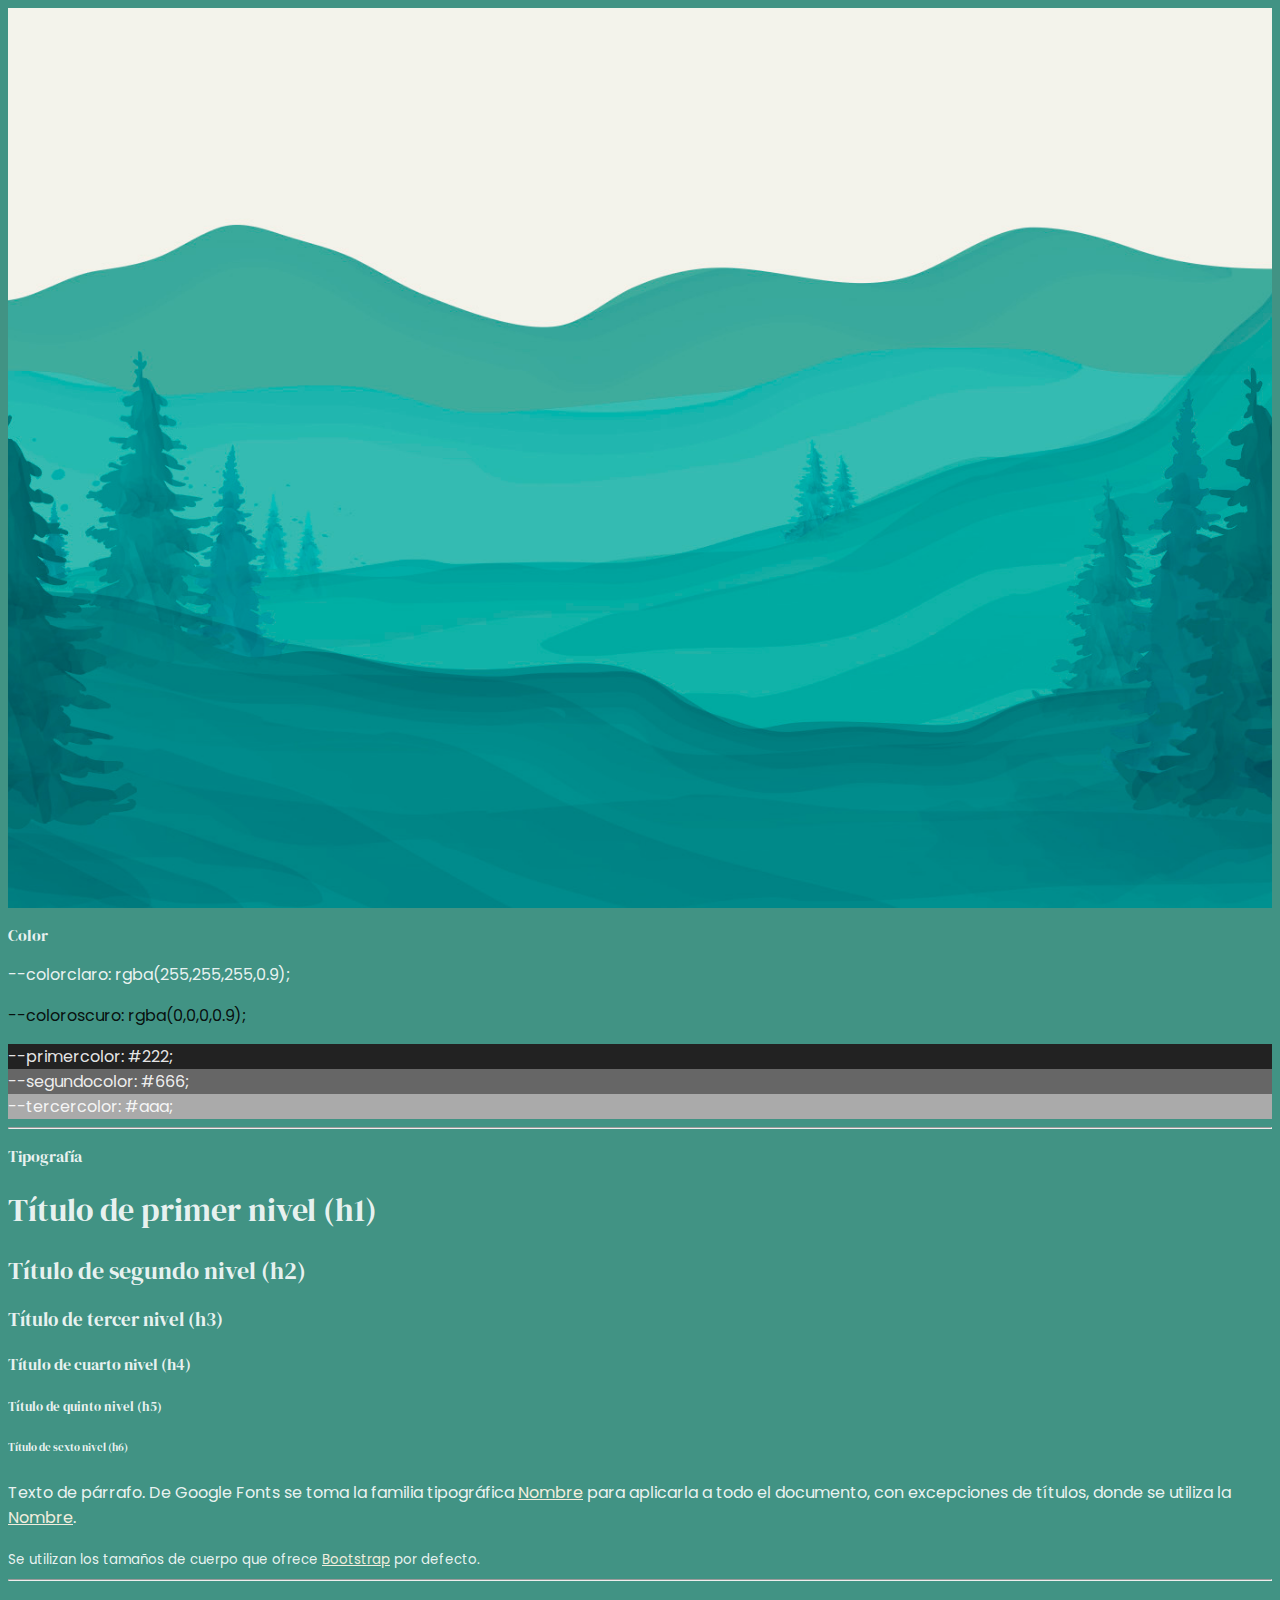
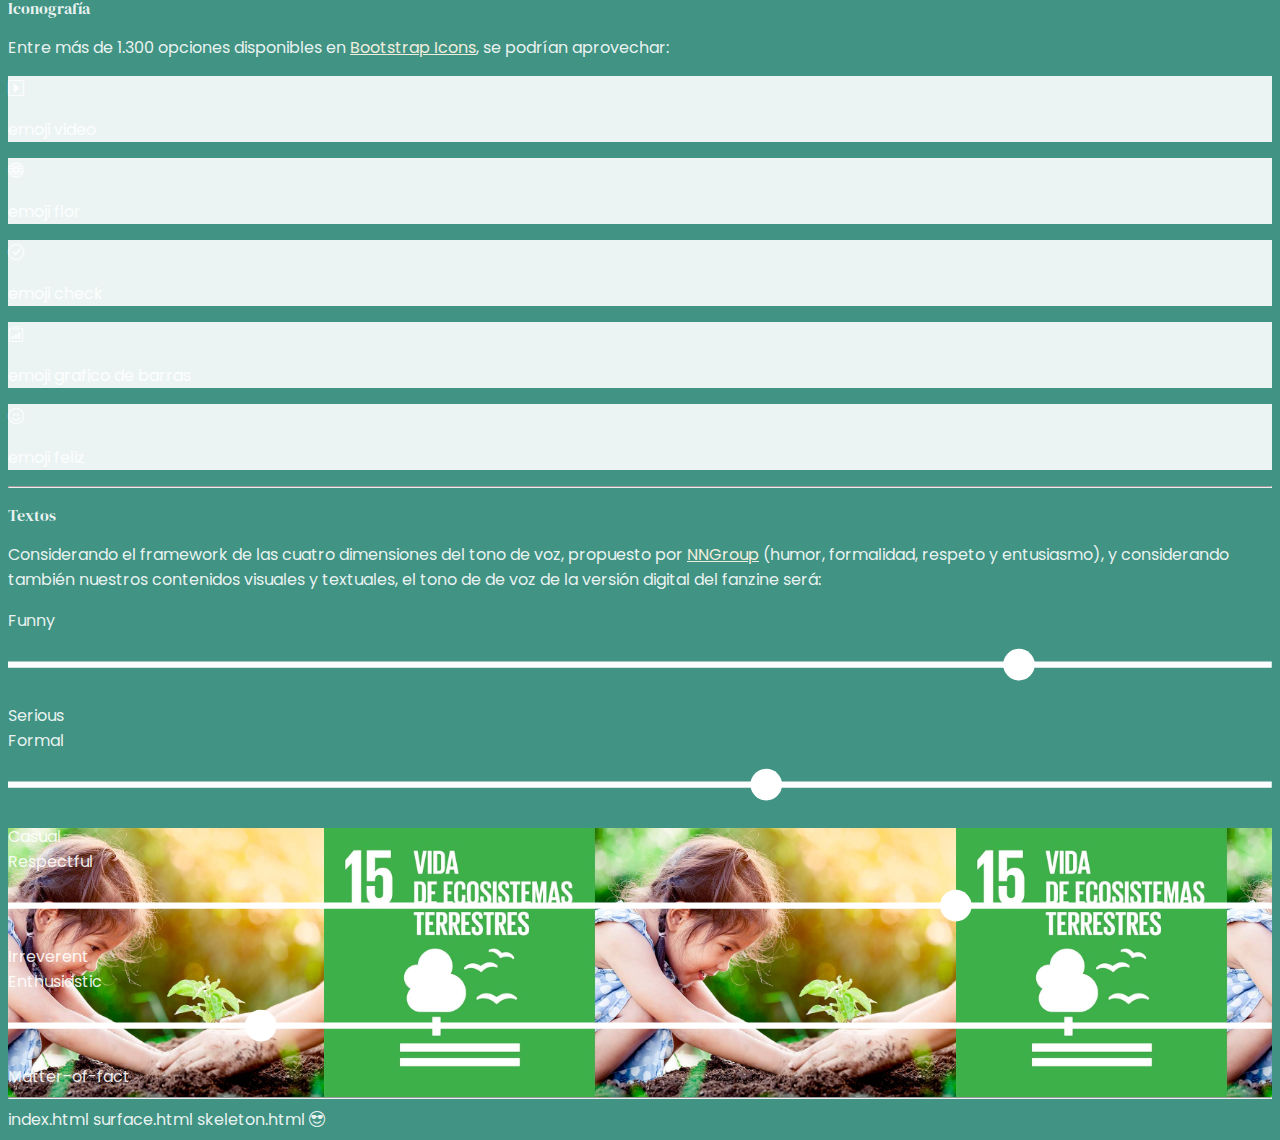
<file: plantilla/surface.html>
<!DOCTYPE html>
<html lang="es">
    <head>
        <meta charset="utf-8" />
        <meta name="viewport" content="width=device-width, initial-scale=1, shrink-to-fit=no" />
        <!--ESTE ES EL ESTILO CSS DE BOOTSTRAP-->
        <link href="https://cdn.jsdelivr.net/npm/bootstrap@5.0.2/dist/css/bootstrap.min.css" rel="stylesheet" integrity="sha384-EVSTQN3/azprG1Anm3QDgpJLIm9Nao0Yz1ztcQTwFspd3yD65VohhpuuCOmLASjC" crossorigin="anonymous" />
        <!--ESTE ES EL ESTILO CSS DE BOOTSTRAP ICONS-->
        <link rel="stylesheet" href="https://cdn.jsdelivr.net/npm/bootstrap-icons@1.5.0/font/bootstrap-icons.css" />
        <!--ESTE ES EL ESTILO CSS PROPIO-->
        <link rel="stylesheet" href="style.css" />
        <!--CAMBIEN EL TÍTULO QUE SIGUE-->
        <title>VIDA DE ECOSISTEMAS TERRESTRESt</title>
    </head>
    <body>
        <header>
            <div class="container">
                <div class="row h-100">
                    <div class="col-12 text-center my-auto"></div>
                </div>
            </div>
        </header>
        <main role="main" class="py-5">
            <article id="colores">
                <div class="container">
                    <div class="row">
                        <div class="col-10 col-sm-8 mx-auto">
                            <p class="lead">Color</p>
                            <p><span style="color: rgba(255, 255, 255, 0.9);"> --colorclaro: rgba(255,255,255,0.9);</span></p>
                            <p><span style="color: rgba(0, 0, 0, 0.9);"> --coloroscuro: rgba(0,0,0,0.9);</span></p>
                            <div class="alert shadow-sm" role="alert" style="background: #222;">--primercolor: #222;</div>
                            <div class="alert shadow-sm" role="alert" style="background: #666;">--segundocolor: #666;</div>
                            <div class="alert shadow-sm" role="alert" style="background: #aaa;">--tercercolor: #aaa;</div>
                            <hr class="my-5" />
                        </div>
                    </div>
                </div>
            </article>
            <article id="tipografia">
                <div class="container">
                    <div class="row">
                        <div class="col-10 col-sm-8 mx-auto">
                            <p class="lead">Tipografía</p>
                            <h1 class="my-3">Título de primer nivel (h1)</h1>
                            <h2 class="my-3">Título de segundo nivel (h2)</h2>
                            <h3 class="my-3">Título de tercer nivel (h3)</h3>
                            <h4 class="my-3">Título de cuarto nivel (h4)</h4>
                            <h5 class="my-3">Título de quinto nivel (h5)</h5>
                            <h6 class="my-3">Título de sexto nivel (h6)</h6>
                            <p class="my-3">
                                Texto de párrafo. De Google Fonts se toma la familia tipográfica <a href="#">Nombre</a> para aplicarla a todo el documento, con excepciones de títulos, donde se utiliza la <a href="#">Nombre</a>.
                            </p>
                            <small>Se utilizan los tamaños de cuerpo que ofrece <a href="https://getbootstrap.com/">Bootstrap</a> por defecto.</small>
                            <hr class="my-5" />
                        </div>
                    </div>
                </div>
            </article>
            <article id="iconografia">
                <div class="container">
                    <div class="row">
                        <div class="col-10 col-sm-8 mx-auto">
                            <p class="lead">Iconografía</p>
                            <p class="my-3">Entre más de 1.300 opciones disponibles en <a href="https://icons.getbootstrap.com/">Bootstrap Icons</a>, se podrían aprovechar:</p>
                            <div class="row mb-5">
                                <!-- icono 1 -->
                                <div class="col-6 col-sm-4 col-md-3 col-lg-2">
                                    <div class="card text-center text-dark bg-light shadow-sm pt-3 pb-1 mb-4">
                                        <i class="bi bi-caret-right-square"></i>
                                        <p class="small">emoji video</p>
                                    </div>
                                </div>
                                <!-- icono 2 -->
                                <div class="col-6 col-sm-4 col-md-3 col-lg-2">
                                    <div class="card text-center text-dark bg-light shadow-sm pt-3 pb-1 mb-4">
                                        <i class="bi bi-flower1"></i>
                                        <p class="small">emoji flor</p>
                                    </div>
                                </div>
                                <!-- icono 3 -->
                                <div class="col-6 col-sm-4 col-md-3 col-lg-2">
                                    <div class="card text-center text-dark bg-light shadow-sm pt-3 pb-1 mb-4">
                                        <i class="bi bi-check-circle"></i>
                                        <p class="small">emoji check</p>
                                    </div>
                                </div>
                                <!-- icono 4 -->
                                <div class="col-6 col-sm-4 col-md-3 col-lg-2">
                                    <div class="card text-center text-dark bg-light shadow-sm pt-3 pb-1 mb-4">
                                        <i class="bi bi-clipboard-data"></i>
                                        <p class="small">emoji grafico de barras</p>
                                    </div>
                                </div>
                                <!-- icono 5 -->
                                <div class="col-6 col-sm-4 col-md-3 col-lg-2">
                                    <div class="card text-center text-dark bg-light shadow-sm pt-3 pb-1 mb-4">
                                        <i class="bi bi-emoji-smile"></i>
                                        <p class="small">emoji feliz</p>
                                    </div>
                                </div>
                                <!-- nada más -->
                            </div>
                            <hr class="my-5" />
                        </div>
                    </div>
                </div>
            </article>

            <article id="textos mb-5">
                <div class="container">
                    <div class="row pb-5">
                        <div class="col-10 col-sm-8 mx-auto mb-5">
                            <p class="lead">Textos</p>
                            <p class="my-3">
                                Considerando el framework de las cuatro dimensiones del tono de voz, propuesto por <a href="https://www.nngroup.com/articles/tone-of-voice-dimensions/">NNGroup</a> (humor, formalidad, respeto y entusiasmo), y
                                considerando también nuestros contenidos visuales y textuales, el tono de de voz de la versión digital del fanzine será:
                            </p>
                            <div class="row align-content-center mb-5 pb-5 small">
                                <!----------------------- HUMOR ----------------------->
                                <div class="col-4 col-md-3 col-lg-2 text-start mt-1">Funny</div>
                                <div class="col-4 col-md-6 col-lg-8 text-center">
                                    <svg version="1.1" id="humor" viewBox="0 0 200 10" xml:space="preserve">
                                        <line x1="0" y1="5" x2="200" y2="5" stroke="#fff" stroke-width="1" />
                                        <circle cx="160" cy="5" r="2.5" fill="#fff" />
                                    </svg>
                                </div>
                                <div class="col-4 col-md-3 col-lg-2 text-end mt-1">Serious</div>
                                <!----------------------- FORMALIDAD ----------------------->
                                <div class="col-4 col-md-3 col-lg-2 text-start mt-1">Formal</div>
                                <div class="col-4 col-md-6 col-lg-8 text-center">
                                    <svg version="1.1" id="formalidad" viewBox="0 0 200 10" xml:space="preserve">
                                        <line x1="0" y1="5" x2="200" y2="5" stroke="#fff" stroke-width="1" />
                                        <circle cx="120" cy="5" r="2.5" fill="#fff" />
                                    </svg>
                                </div>
                                <div class="col-4 col-md-3 col-lg-2 text-end mt-1">Casual</div>
                                <!----------------------- RESPETO ----------------------->
                                <div class="col-4 col-md-3 col-lg-2 text-start">Respectful</div>
                                <div class="col-4 col-md-6 col-lg-8 text-center">
                                    <svg version="1.1" id="respeto" viewBox="0 0 200 10" xml:space="preserve">
                                        <line x1="0" y1="5" x2="200" y2="5" stroke="#fff" />
                                        <circle cx="150" cy="5" r="2.5" fill="#fff" />
                                    </svg>
                                </div>
                                <div class="col-4 col-md-3 col-lg-2 text-end mt-1">Irreverent</div>
                                <!----------------------- ENTUSIASMO ----------------------->
                                <div class="col-4 col-md-3 col-lg-2 text-start">Enthusiastic</div>
                                <div class="col-4 col-md-6 col-lg-8 text-center">
                                    <svg version="1.1" id="entusiasmo" viewBox="0 0 200 10" xml:space="preserve">
                                        <line x1="0" y1="5" x2="200" y2="5" stroke="#fff" />
                                        <circle cx="40" cy="5" r="2.5" fill="#fff" />
                                    </svg>
                                </div>
                                <div class="col-4 col-md-3 col-lg-2 text-end mt-1">Matter-of-fact</div>
                                <div class="col-12">
                                    <hr class="my-5" />
                                </div>
                            </div>
                        </div>
                    </div>
                </div>
            </article>
        </main>
        <!--ESTE ES EL FOOTER -->
        <footer>
            <div class="container">
                <div class="row">
                    <div class="col-12 py-3 d-flex justify-content-between align-items-center small">
                        <a href="index.html">index.html</a>
                        <a href="surface.html" class="link-dark">surface.html</a>
                        <a href="skeleton.html">skeleton.html</a>
                        <!--ACÁ NO SE VINCULA-->
                        <i class="bi bi-emoji-sunglasses"></i>
                    </div>
                </div>
            </div>
        </footer>
        <!-- Y NO HAY MÁS EN ESTA PÁGINA -->
    </body>
</html>
</file>
<file: plantilla/style.css>
/* ---------------------------------------- IMPORTANTE ----------------------------------------

Sus tipografías deberían coincidir con los utilizadas en el trabajo del módulo gráfico, 
con ajustes de disponibilidad en https://fonts.google.com/

Sus colores también deberían coincidir con los utilizados en trabajo del módulo gráfico, 
con ajustes de "contrast ratio" https://webaim.org/resources/contrastchecker/ 

--------------------------------------------------------------------------------------------- */

/* cambien aquí sus tipografías, necesitan definir un par */

@import url('https://fonts.googleapis.com/css2?family=DM+Serif+Display&family=Poppins:ital,wght@0,200;0,400;1,200;1,400&display=swap');

/* cambien aquí sus colores, necesitan definir tres */

:root {
    --primercolor: #98CBB5;
    --segundocolor: #419384; /* menos luminoso y más saturado que el primero */
    --tercercolor: #F1EDDD; /* más luminoso y menos saturado que el primero */
    --colorclaro: rgba(255, 255, 255, 0.9);
    --coloroscuro: rgba(0, 0, 0, 0.9);
}

body {
    /* asignen aquí las tipografías y colores para todo texto */
    font-family: 'Poppins', sans-serif;
    font-weight: 400;
    background: var(--segundocolor);
    color: var(--colorclaro);
}

strong {
    font-weight: 700;
}

h1,
h2,
h3,
h4,
h5,
h6,
p.lead {
    /* asignen aquí la tipografía y peso que corresponda para los títulos */
    font-family: 'DM Serif Display', serif;
    font-weight: 400;
}

a {
    color: var(--tercercolor);
    text-decoration: underline;
}

a:hover {
    color: var(--colorclaro);
    text-decoration: none;
}

header,
header div.container {
    height: 100vh;
}

/* ---------------------------------------- IMPORTANTE ----------------------------------------

Noten que a continuación se define varias veces background-image para el header
la primera se muestra cuando la pantalla es pequeña (menos de 576px de ancho)
la segunda se muestra cuando la pantalla tiene como mínimo 576px de ancho
la tercera se muestra cuando la pantalla tiene como mínimo 992px de ancho
en todos los casos la imagen debería pesar menos de 300kb

--------------------------------------------------------------------------------------------- */

header {
    background-color: var(--segundocolor);
    background-image: url("img/imagenchica.jpg");
    background-position: center center;
    background-repeat: no-repeat;
    background-size: cover;
    color: var(--colorclaro);
}

@media (min-width: 576px) {
    header {
        background-image: url("img/medianaimagen.jpg");
    }
}

@media (min-width: 992px) {
    header {
        background-image: url("img/grandeimagen.jpg");
    }
}


/* ---------------------------------------- IMPORTANTE ----------------------------------------

¡Atención con los colores en la imagen que se muestra al final de la sección principal (main)!
Consideren usar en su parte superior el --segundocolor y en su parte inferior el --tercercolor
Con tales colores, la imagen sirve de transición a la parte que ofrece más información (aside)

--------------------------------------------------------------------------------------------- */

main {
    background-image: url("img/objetivo.jpg");
    background-position: center bottom;
    background-repeat: repeat-x;
    background-size: 100% auto;
}

@media (min-width: 768px) {
    main {
        background-size: 50% auto;
    }
}

aside {
    background: var(--tercercolor);
    color: var(--coloroscuro);
}

footer {
    color: var(--segundcolor);
}

footer a {
    text-decoration: none;
    color: var(--segundcolor);
}

footer a:hover {
    text-decoration: none;
    color: var(--coloroscuro);
}

/* ---------------------------------------- IMPORTANTE ----------------------------------------

                            No es necesario modificar lo que sigue

--------------------------------------------------------------------------------------------- */

.card,
.card-img-top {
    background: var(--colorclaro);
    border: none;
    border-radius: 0 0;
}

.modal,
.modal-dialog,
.modal-content {
    border: none;
    border-radius: 0 0;
    color: var(--coloroscuro);
}

.modal-header h4.modal-title {
    line-height: 1;
    margin: 0;
    padding: 0;
}

[data-bs-dismiss] {
    cursor: pointer;
}

.modal h6.cart-title {
    font-size: 0.9rem;
    font-weight: 400;
}

.modal p.card-text {
    font-size: 0.8rem;
}
</file>
